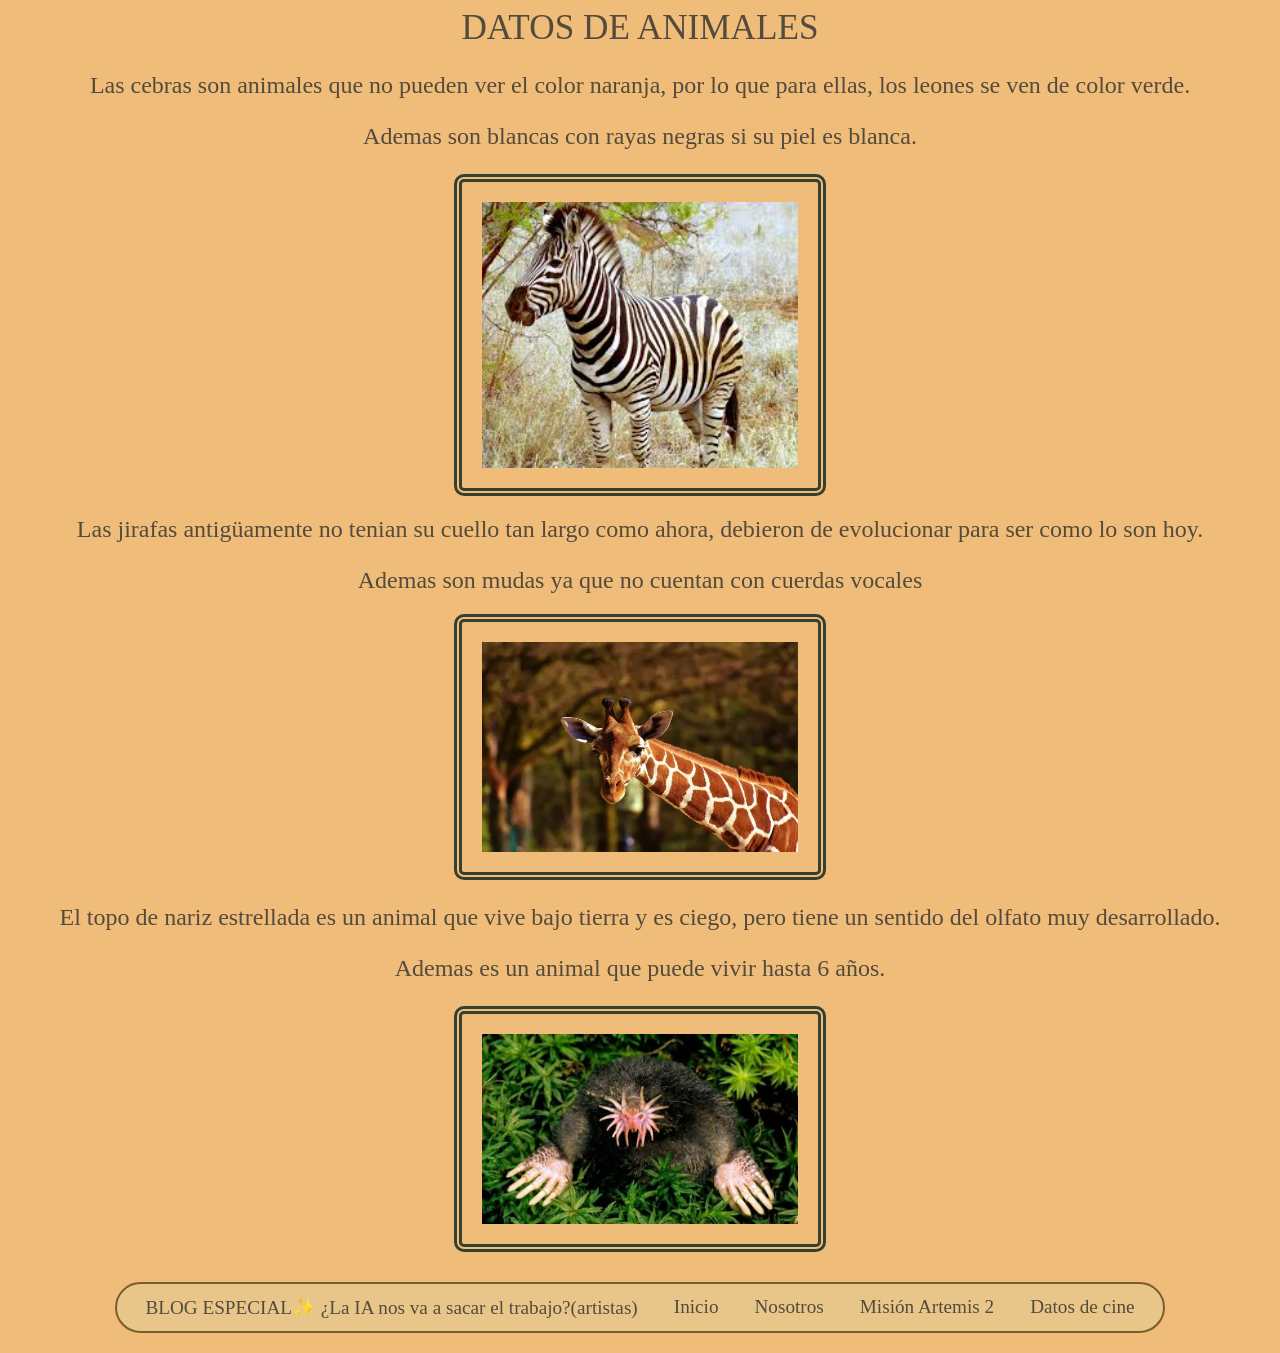
<file: animales.html>
<!DOCTYPE html>
<html lang="en">
<head>
    <meta charset="UTF-8">
    <meta name="viewport" content="width=device-width, initial-scale=1.0">
    <meta name="keywords" content="datos multiples bastante interesantes muchas cosas" >
     <meta name="description" content="info datos ">
     <meta name="author" content="Sofia Belen Fernández">
     <meta name="copyright" content="Sofia Belen Fernández">
    <title>Datos Animales</title>
    <link rel="stylesheet" href="css/deco.css">
    
</head>
          
  
<div class="tituloA">
DATOS DE ANIMALES
</div>
<div class="cebra">
    <p>Las cebras son animales que no pueden ver el color naranja, por lo que para ellas, los leones se ven de color verde.</p>
    <p>Ademas son blancas con rayas negras si su piel es blanca.</p></div>
    <img src="img/cebra.jpg" alt="Cebra" class="cebraimg">
    <div class="jirafa"
        p>Las jirafas antigüamente no tenian su cuello tan largo como ahora, debieron de evolucionar para ser como lo son hoy.</p>
   Ademas son mudas ya que no cuentan con cuerdas vocales </div>
   <img src="img/jirafa.jpg" alt="Jirafa" class="jirafaimg">
   <div class="topo">
    <p>El topo de nariz estrellada es un animal que vive bajo tierra y es ciego, pero tiene un sentido del olfato muy desarrollado.</p>
    <p>Ademas es un animal que puede vivir hasta 6 años.</p></div>
    <img src="img/topo.jpg" alt="Topo de nariz estrellada" class="topoimg">
     <nav> 
        <ul>
            <li><a href="artistas.html">BLOG ESPECIAL✨ ¿La IA nos va a sacar el trabajo?(artistas)</a></li>
            <li><a href="index.html">Inicio</a></li>
            <li><a href="nosotros.html">Nosotros</a></li>
            <li><a href="artemis.html">Misión Artemis 2 </a></li>
            <li><a href="cine.html">Datos de cine</a></li>
        </ul>
    </nav>
     </html>
</file>
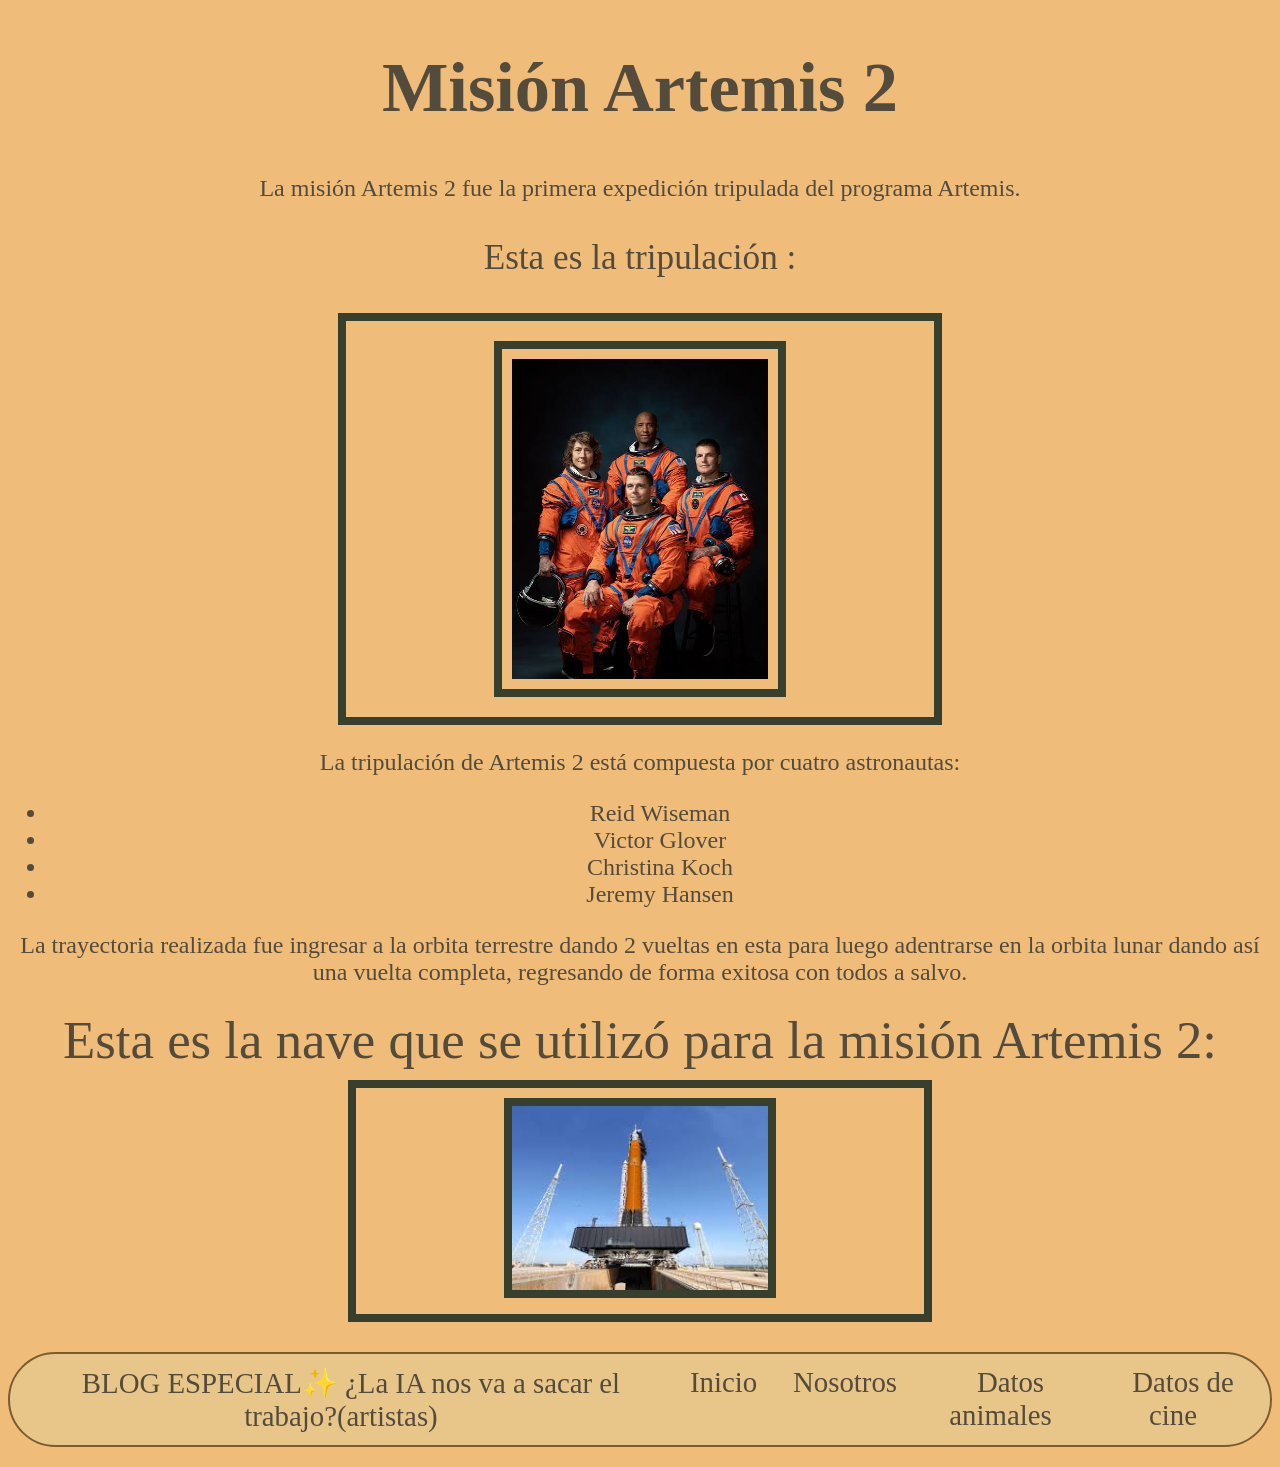
<file: artemis.html>
<!DOCTYPE html>
<html lang="en">
<head>
    <meta charset="UTF-8">
    <meta name="viewport" content="width=device-width, initial-scale=1.0">
    <meta name="keywords" content="datos multiples bastante interesantes muchas cosas" >
     <meta name="description" content="info datos ">
     <meta name="author" content="Sofia Belen Fernández">
     <meta name="copyright" content="Sofia Belen Fernández">
    <title>Artemis 2 </title>
    <link rel="stylesheet" href="css/deco.css">
</head>
<body>
    
    <div class="tituloA">
        <h1>Misión Artemis 2</h1> </div>
      <div class="artemis"  p>La misión Artemis 2 fue la primera expedición tripulada del programa Artemis.</p>
    </div>
    <div class="tituloA">
        <p>
            Esta es la tripulación :
        </p>
    </div>
    <div class="tripulaciónimg">
        <img src="img/astronautas artemis 2.jpg" alt="Tripulación de Artemis 2" class="tripulaciónimg">
    </div>
    <div class="tripulación">
        <p>La tripulación de Artemis 2 está compuesta por cuatro astronautas: </p>
        <ul> 
            <li>Reid Wiseman</li>
            <li>Victor Glover</li>
            <li>Christina Koch</li>
            <li>Jeremy Hansen</li>
            </ul>
        </div>
        <div class ="artemis"
        p>La trayectoria realizada fue ingresar a la orbita terrestre dando 2 vueltas en esta para luego adentrarse en la orbita lunar dando así una vuelta completa, regresando de forma exitosa con todos a salvo.
    </p>
    <div class="tituloA">
    Esta es la nave que se utilizó para la misión Artemis 2:</div>
    <div class="naveimg">
        <img src="img/nave espacial 2.jpg" alt="Nave Artemis 2" class="naveimg">
    </div>
        <nav>
            <ul>
                <li><a href="artistas.html">BLOG ESPECIAL✨ ¿La IA nos va a sacar el trabajo?(artistas)</a></li>
                <li><a href="index.html">Inicio</a></li>
                <li><a href="nosotros.html">Nosotros</a></li>
                <li><a href="animales.html">Datos animales</a></li>
                <li><a href="cine.html">Datos de cine</a></li>
            </ul>
        </nav>
    </html>
</file>
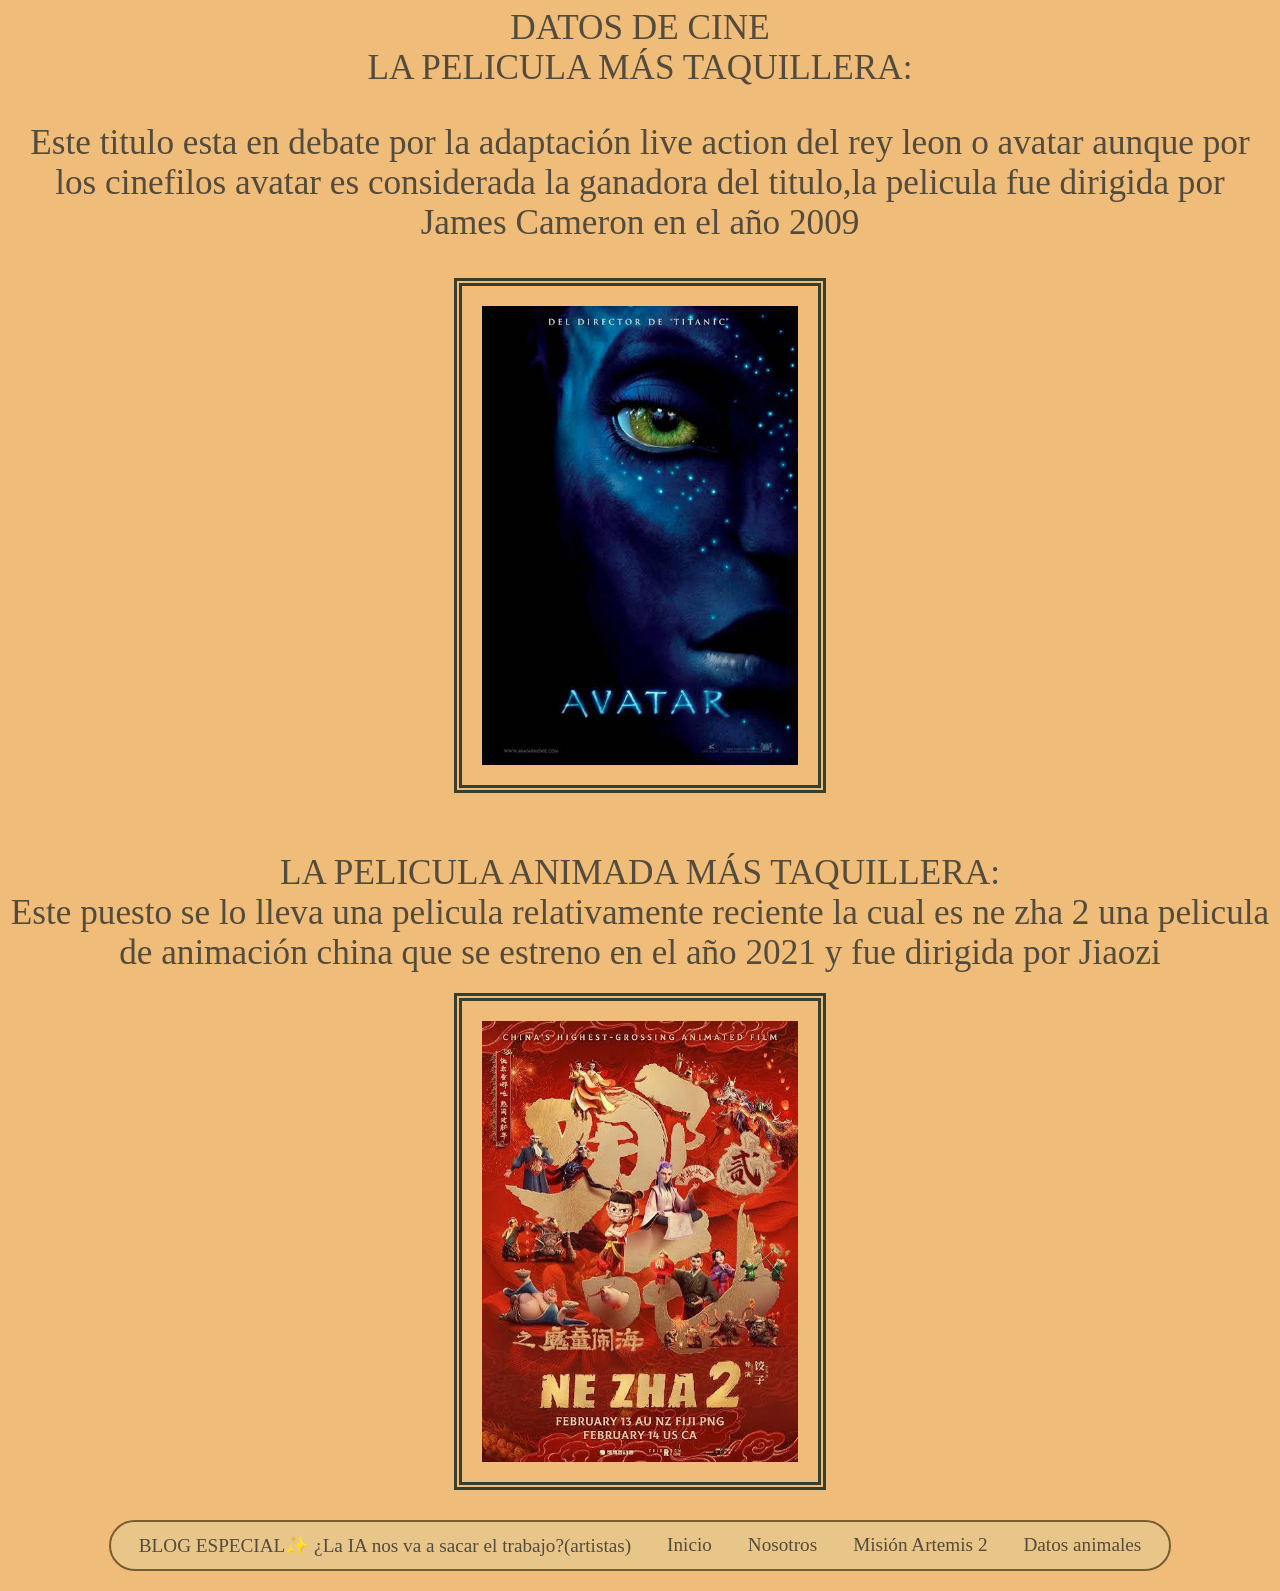
<file: cine.html>
<!DOCTYPE html>
<html lang="en">
<head>
    <meta charset="UTF-8">
    <meta name="viewport" content="width=device-width, initial-scale=1.0">
    <meta name="keywords" content="datos multiples bastante interesantes muchas cosas" >
     <meta name="description" content="info datos ">
     <meta name="author" content="Sofia Belen Fernández">
     <meta name="copyright" content="Sofia Belen Fernández">
    <title>Datos de cine</title>
    <link rel="stylesheet" href="css/deco.css">
</head>
<body>
<div class="tituloA">
DATOS DE CINE 
<BR>LA PELICULA MÁS TAQUILLERA:</BR>
</div>
<div class="cine">
<p>Este titulo esta en debate por la adaptación live action del rey leon o avatar 
    aunque por los cinefilos avatar es considerada la ganadora del titulo,la pelicula fue dirigida por James Cameron en el año 2009
</p>
<img src="img/pelicula más taquillera.jpg" alt="un poster de la peicula avatar del año 2009" class="avatar">
</div>
<div class="tituloA">
<BR>LA PELICULA ANIMADA MÁS TAQUILLERA:</BR>
</div>
<div class="cine">
    Este puesto se lo lleva una pelicula relativamente reciente la cual es ne zha 2 una pelicula de animación china que se estreno en el año 2021 y fue dirigida por Jiaozi
    </div>
    <img src="img/pelicula más taqillera animada.jpg" alt="un poster de la pelicula ne zha del 2021" class="animada">

    <nav> 
        <ul>
            <li><a href="artistas.html">BLOG ESPECIAL✨ ¿La IA nos va a sacar el trabajo?(artistas)</a></li>
            <li><a href="index.html">Inicio</a></li>
            <li><a href="nosotros.html">Nosotros</a></li>
            <li><a href="artemis.html">Misión Artemis 2 </a></li>
            <li><a href="animales.html">Datos animales</a></li>
        </ul>
    </nav>
</file>
<file: css/deco.css>
html {
    background-color: #f0bc79 ;
}
.bienvenida {
    color: #534b3c;
    text-align: center;
    font-family: 'Playfair Display', serif;
    font-size: 1.6em;
}
.titulo-indice {
    color: #534b3c;
    font-family: 'Playfair Display', serif;
    font-size: 1.5em;
    text-align: center;
}

.snopy {
    border: 8px double #373f2f;
    border-radius: 10px;
    width: 50%;
    margin: 20px auto;
    align-items: center;
    padding: 20px;
    display: block;
}

.Finalizacion {
    color: #473f2f;
    text-align: center;
    font-family: 'Playfair Display', serif;
    font-size: 1.2em;
}
.nosotros {
    color: #534b3c;
    text-align: center;
    font-family: 'Playfair Display', serif;
    font-size: 1.5em;
}
.patito {
    width: 20%;
    position: fixed;
    bottom: 0;
    right: 0;
}
.titulo-animales {
    color: #534b3c;
    text-align: center;
    font-family: 'Playfair Display', serif;
    font-size: 2.2em;
}
.cebra {
     color: #534b3c;
    text-align: center;
    font-family: 'Playfair Display', serif;
    font-size: 1.5em;
}
.cebraimg { 
    border: 8px double #373f2f;
    border-radius: 10px;
    width: 25%;
    margin: 20px auto;
    align-items: center;
    padding: 20px;
    display: block;
}
.jirafa {
    color: #534b3c;
    text-align: center;
    font-family: 'Playfair Display', serif;
    font-size: 1.5em;
}
.jirafaimg  { 
    border: 8px double #373f2f;
    border-radius: 10px;
    width: 25%;
    margin: 20px auto;
    align-items: center;
    padding: 20px;
    display: block;
}
.topo {
    color: #534b3c;
    text-align: center;
    font-family: 'Playfair Display', serif;
    font-size: 1.5em;
}
.topoimg  { 
    border: 8px double #373f2f;
    border-radius: 10px;
    width: 25%;
    margin: 20px auto;
    align-items: center;
    padding: 20px;
    display: block;
}
.tituloA {
    color: #534b3c;
    text-align: center;
    font-family: 'Playfair Display', serif;
    font-size: 2.2em;
}
.artemis {
    color: #534b3c;
    text-align: center;
    font-family: 'Playfair Display', serif;
    font-size: 1.5em;
}

.tripulación {
    color: #534b3c;
    text-align: center;
    font-family: 'Playfair Display', serif;
    font-size: 1.5em;
}
.tripulaciónimg {
    border: 8px solid #373f2f;
    width: 45%;
    margin: 10px auto;
    align-items: center;
    padding: 10px;
    display: block;
}
.naveimg {
    border: 8px solid #373f2f;
    width: 45%;
    margin: 10px auto;
    align-items: center;
    
}
.cine {
    color: #534b3c;
    text-align: center;
    font-family: 'Playfair Display', serif;
    font-size: 2.2em;
}
.avatar {border: 8px double #373f2f;
    width: 25%;
    margin: 20px auto;
    align-items: center;
    padding: 20px;
    display: block;
}
.animada {border: 8px double #373f2f;
    width: 25%;
    margin: 20px auto;
    align-items: center;
    padding: 20px;
    display: block;
}
nav {
    display: flex;
    justify-content: center;
    align-items: center;
    margin: 30px auto 20px;
    padding: 12px 18px;
    background-color: #e8c68a;
    border: 2px solid #7a5d2f;
    border-radius: 999px;
    width: fit-content;

}

nav ul {
    list-style: none;
    display: flex;
    gap: 16px;
    padding: 0;
    margin: 0;
    justify-content: center;
}

nav a {
    color: #534b3c;
    font-family: 'Playfair Display', serif;
    font-size: 1.2em;
    text-decoration: none;
    padding: 6px 10px;
    border-radius: 999px;
    transition: background-color 0.3s ease, color 0.3s ease;
}

nav a:hover {
    background-color: #36573b;
    color: #f4ead8;
    text-decoration: none;
}
.iaimg {
    border: 8px double #373f2f;
    border-radius: 10px;
    width: 30%;
    margin: 20px auto;
    align-items: center;
    padding: 20px;
    display: block;
}
</file>
